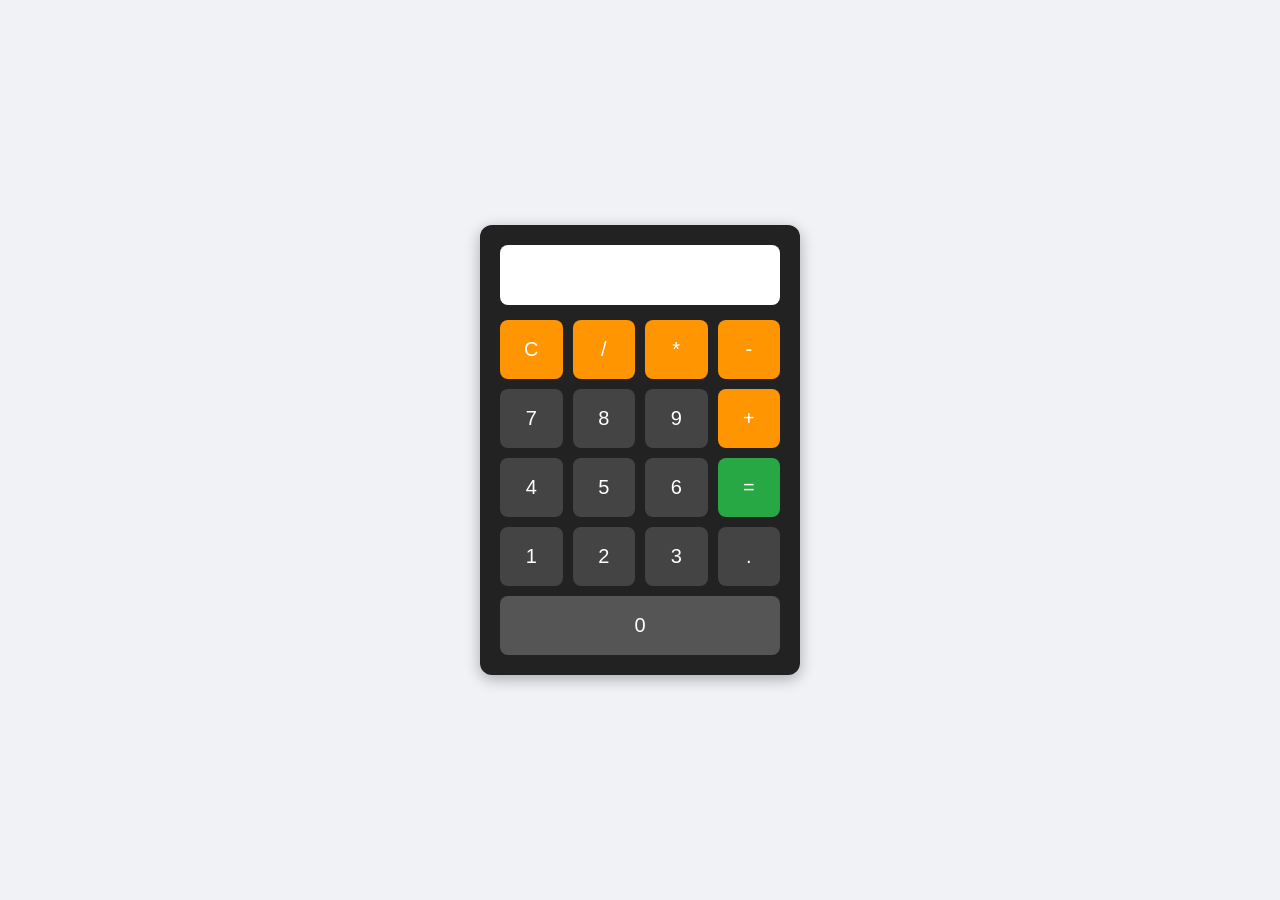
<file: calculator/index.html>
<!DOCTYPE html>
<html lang="en">
<head>
    <meta charset="UTF-8">
    <meta name="viewport" content="width=device-width, initial-scale=1.0">
    <title>Basic Calculator</title>
    <link rel="stylesheet" href="style.css">
</head>
<body>

    <div class="calculator">
        <input type="text" id="display" readonly>

        <div class="buttons">
            <button class="operator">C</button>
            <button class="operator">/</button>
            <button class="operator">*</button>
            <button class="operator">-</button>

            <button>7</button>
            <button>8</button>
            <button>9</button>
            <button class="operator">+</button>

            <button>4</button>
            <button>5</button>
            <button>6</button>
            <button class="equal">=</button>

            <button>1</button>
            <button>2</button>
            <button>3</button>
            <button>.</button>

            <button class="zero">0</button>
        </div>
    </div>

    <script src="script.js"></script>

</body>
</html>
</file>
<file: calculator/style.css>
* {
    margin: 0;
    padding: 0;
    box-sizing: border-box;
}

body {
    background: #f0f2f5;
    font-family: Arial, sans-serif;
    display: flex;
    justify-content: center;
    align-items: center;
    height: 100vh;
}

.calculator {
    background: #222;
    padding: 20px;
    border-radius: 12px;
    width: 320px;
    box-shadow: 0 4px 15px rgba(0,0,0,0.3);
}

#display {
    width: 100%;
    height: 60px;
    border: none;
    border-radius: 8px;
    margin-bottom: 15px;
    font-size: 28px;
    text-align: right;
    padding: 10px;
    background: #fff;
}

.buttons {
    display: grid;
    grid-template-columns: repeat(4, 1fr);
    gap: 10px;
}

button {
    padding: 18px;
    font-size: 20px;
    border: none;
    border-radius: 8px;
    cursor: pointer;
    background: #444;
    color: white;
    transition: 0.3s;
}

button:hover {
    background: #666;
}

.operator {
    background: #ff9500;
}

.operator:hover {
    background: #e68900;
}

.equal {
    background: #28a745;
}

.equal:hover {
    background: #218838;
}

.zero {
    grid-column: span 4;
    background: #555;
}
</file>
